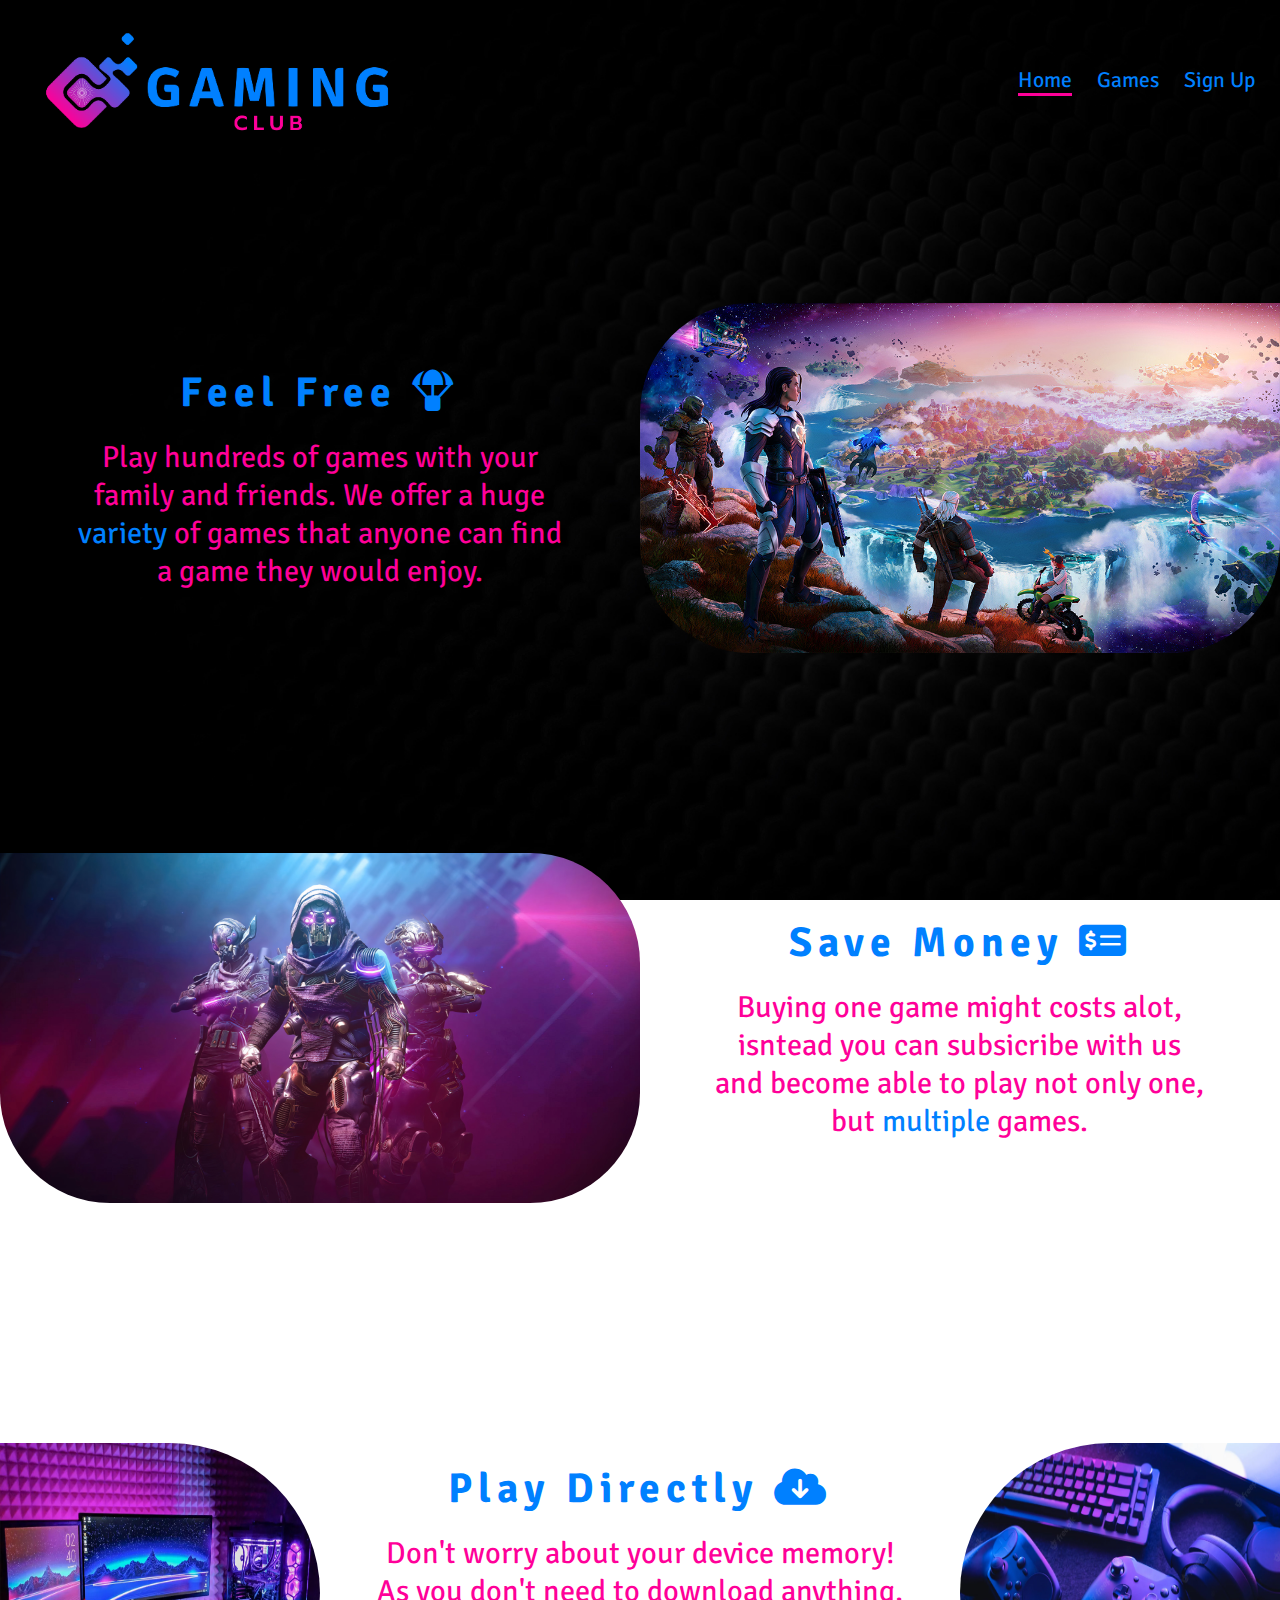
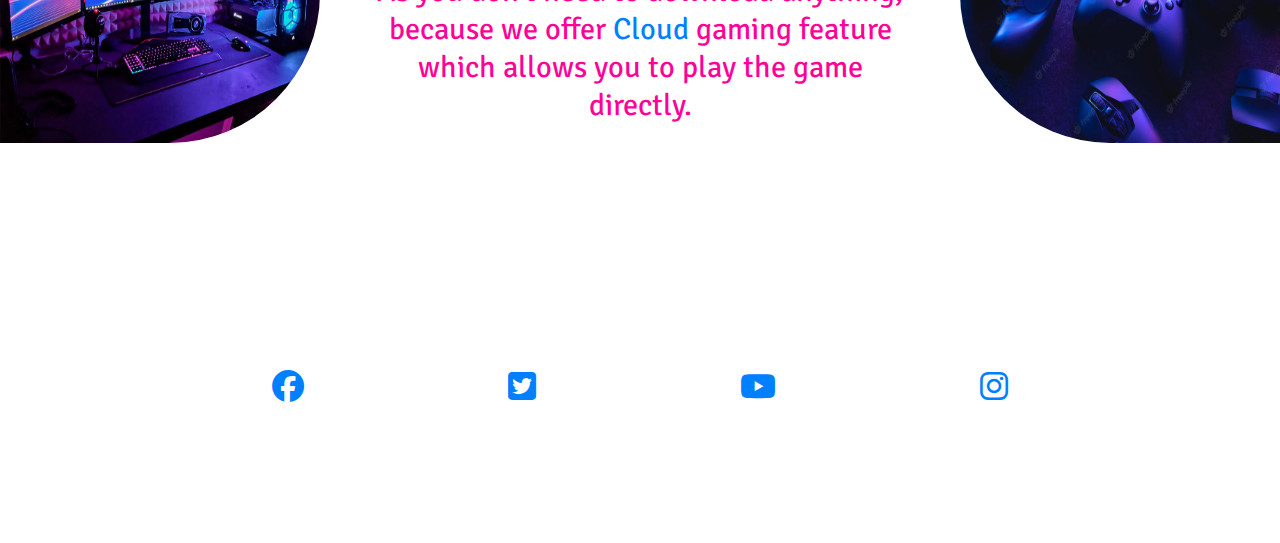
<file: index.html>
<!DOCTYPE html>
<html lang="en">
<head>
    <meta charset="UTF-8">
    <meta http-equiv="X-UA-Compatible" content="IE=edge">
    <meta name="viewport" content="width=device-width, initial-scale=1.0">
    <meta name="description" content="Gaming Club for all gamers around the world">
    <meta name="keywords" content="gaming club, gamers, games">

    <link rel="stylesheet" href="https://cdnjs.cloudflare.com/ajax/libs/font-awesome/6.2.1/css/all.min.css">
    <link rel="stylesheet" href="assets/css/style.css">
    <title>Gaming Club</title>
</head>
<body>
    <header>
        <a href="index.html">
            <img id="main-logo" src="assets/images/logo-final-removebg-preview.png" alt="Logo of letter G ish and 'Gaming Club' next to it" >
        </a>
        <nav>
            <ul id="menu">
                <li>
                    <a href="signup.html">Sign Up</a>
                </li>
                <li>
                    <a href="games.html">Games</a>
                </li>
                <li>
                    <a href="index.html" class="active">Home</a>
                </li>
            </ul>
        </nav>
    </header>
    <Section>
        <div id="feel-free-container-div">
            <div id="feel-free-left-div" class="center-vertically">
                <h2>Feel Free <i class="fa-solid fa-parachute-box"></i></h2>
                <p>Play hundreds of games with your family and friends. We offer a huge <span id="variety">variety</span> of games that anyone can find a game they would enjoy.</p>
            </div>
            <div id="green-box"></div>
            <div id="feel-free-right-div">
                <img src="assets/images/RE5cXOr.jpg" alt="An image of Fortnite game showing 5 characters standing on the mountain looking down at the island" >
            </div>
        </div>
        <hr id="first-hr">
        <div id="save-money-container-div">
            <div id="save-money-left-div">
                <img src="assets/images/destiny-3.jpg" alt="An image of three characters from Destiny game standing" >
            </div>
            <div id="save-money-right-div" class="center-vertically">
                <h2>Save Money <i class="fa-solid fa-money-check-dollar"></i></h2>
                <p>Buying one game might costs alot, isntead you can subsicribe with us and become able to play not only one, but <span id="multiple">multiple</span> games.</p>
            </div>
        </div>
        <hr id="second-hr">
        <div id="play-directly-container-div">
            <div id="play-directly-left-div">
                <img src="assets/images/high-gaming-pc.webp" alt="An image of a gaming PC with full set and two screens and purple background" >
            </div>
            <div id="play-directly-right-div">
                <img src="assets/images/top-view-gaming-gear_160097-847.webp" alt="An image of two joysticks, two mice, a headset and a keyboard with purple background" >
            </div>
            <div id="play-directly-center-div" class="center-vertically">
                <h2>Play Directly <i class="fa-solid fa-cloud-arrow-down"></i></h2>
                <p>Don't worry about your device memory! As you don't need to download anything, because we offer <span id="cloud">Cloud</span> gaming feature which allows you to play the game directly.</p>
            </div>
        </div>
    </Section>
    <footer>
        <ul id="social-networks">
            <li>
                <a href="https://www.facebook.com" target="_blank" rel="noopener" aria-label="Visit our Facebook page (opens in a new tab)" ><i class="fa-brands fa-facebook"></i></a>
            </li>
            <li>
                <a href="https://www.twitter.com" target="_blank" rel="noopener" aria-label="Visit our Twitter page (opens in a new tab)"><i class="fa-brands fa-square-twitter"></i></a>
            </li>
            <li>
                <a href="https://www.youtube.com" target="_blank" rel="noopener" aria-label="Visit our Youtube page (opens in a new tab)"><i class="fa-brands fa-youtube"></i></a>
            </li>
            <li>
                <a href="https://www.instagram.com" target="_blank" rel="noopener" aria-label="Visit our Instagram page (opens in a new tab)"><i class="fa-brands fa-instagram"></i></a>
            </li>
        </ul>
    </footer>
</body>
</html>
</file>
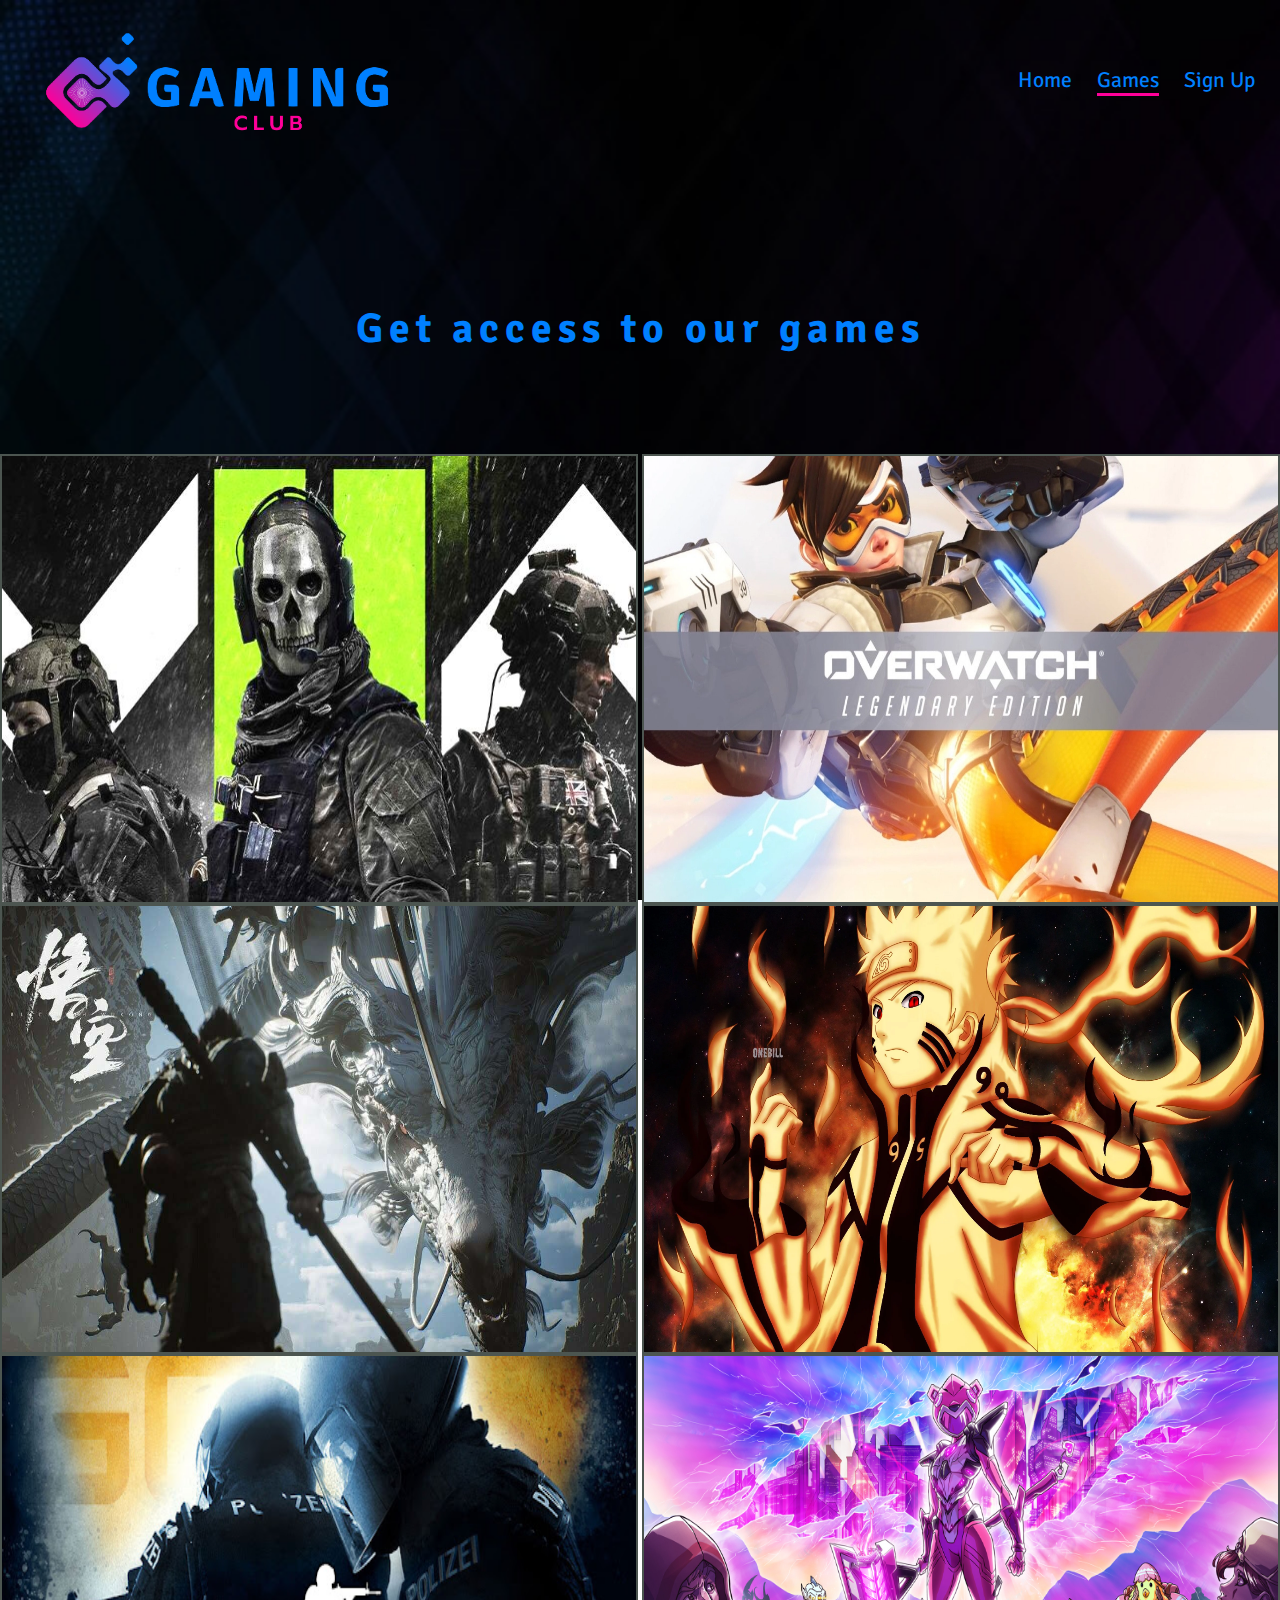
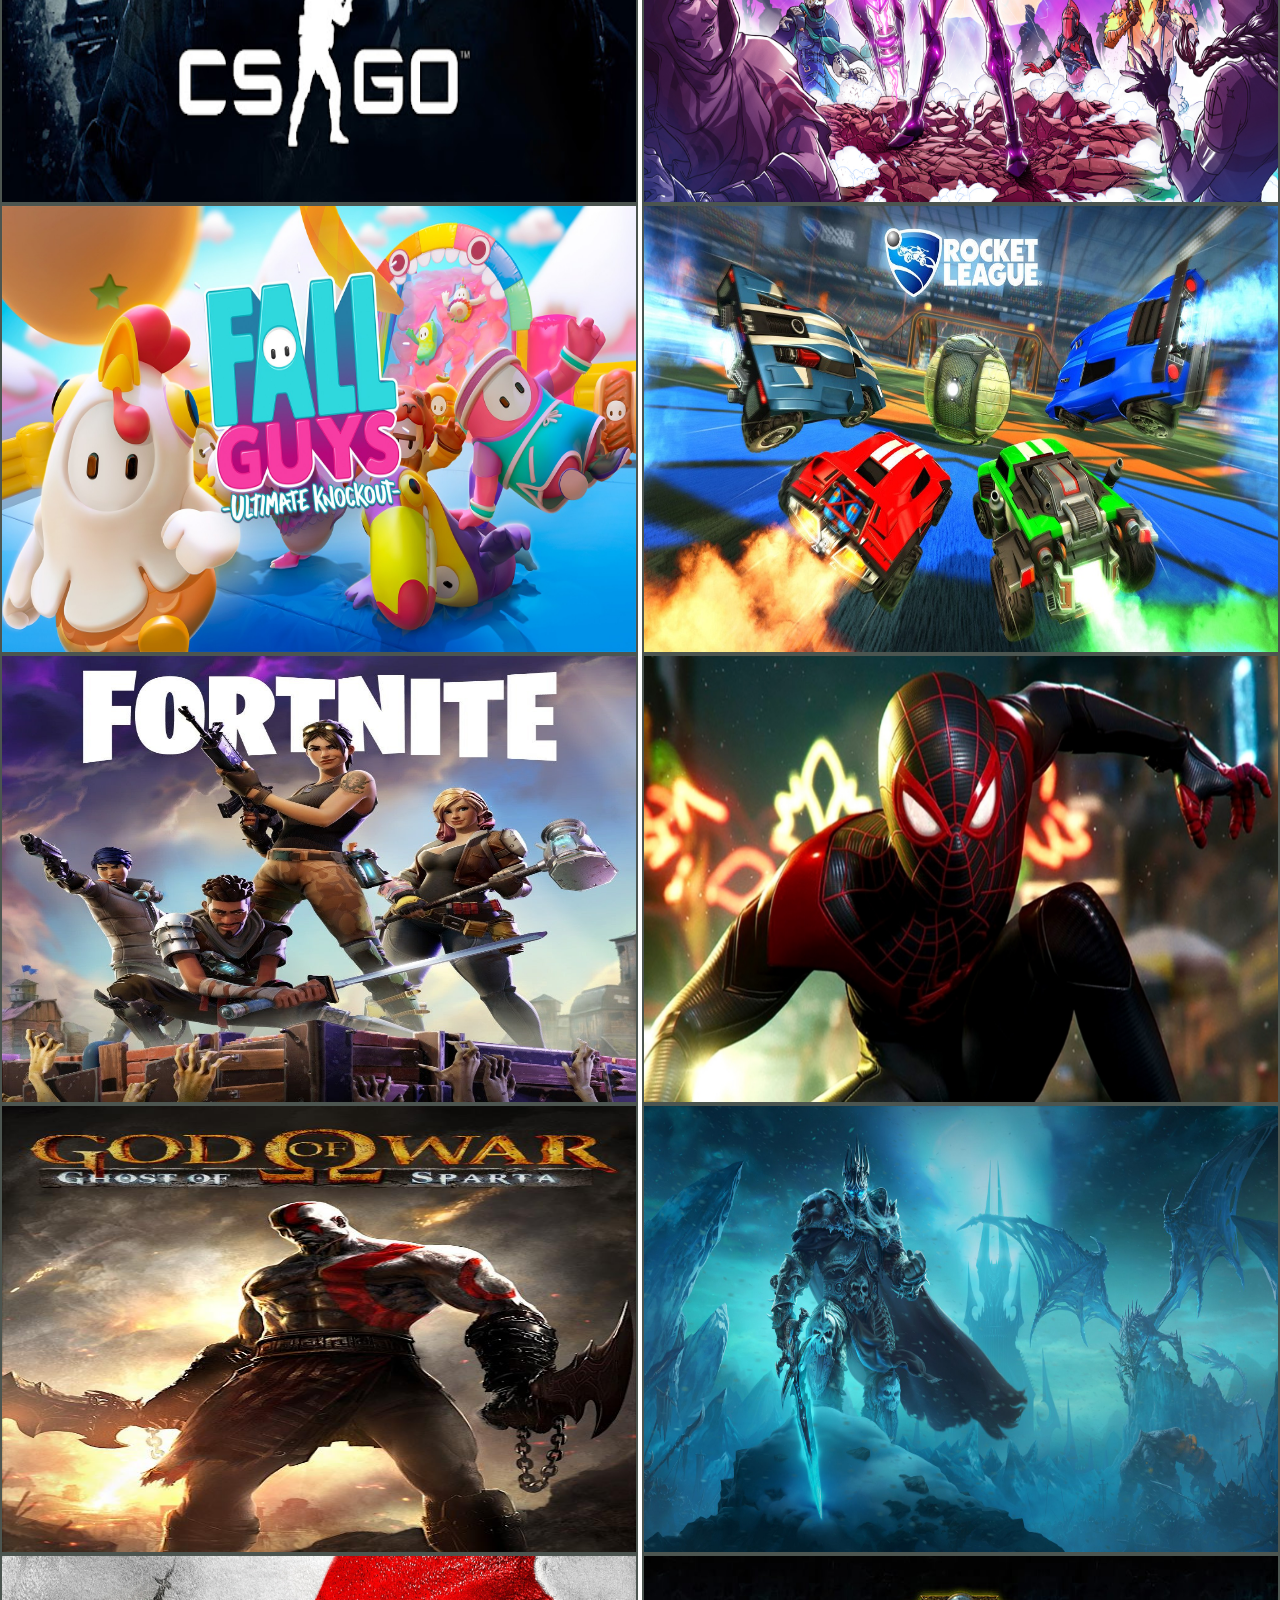
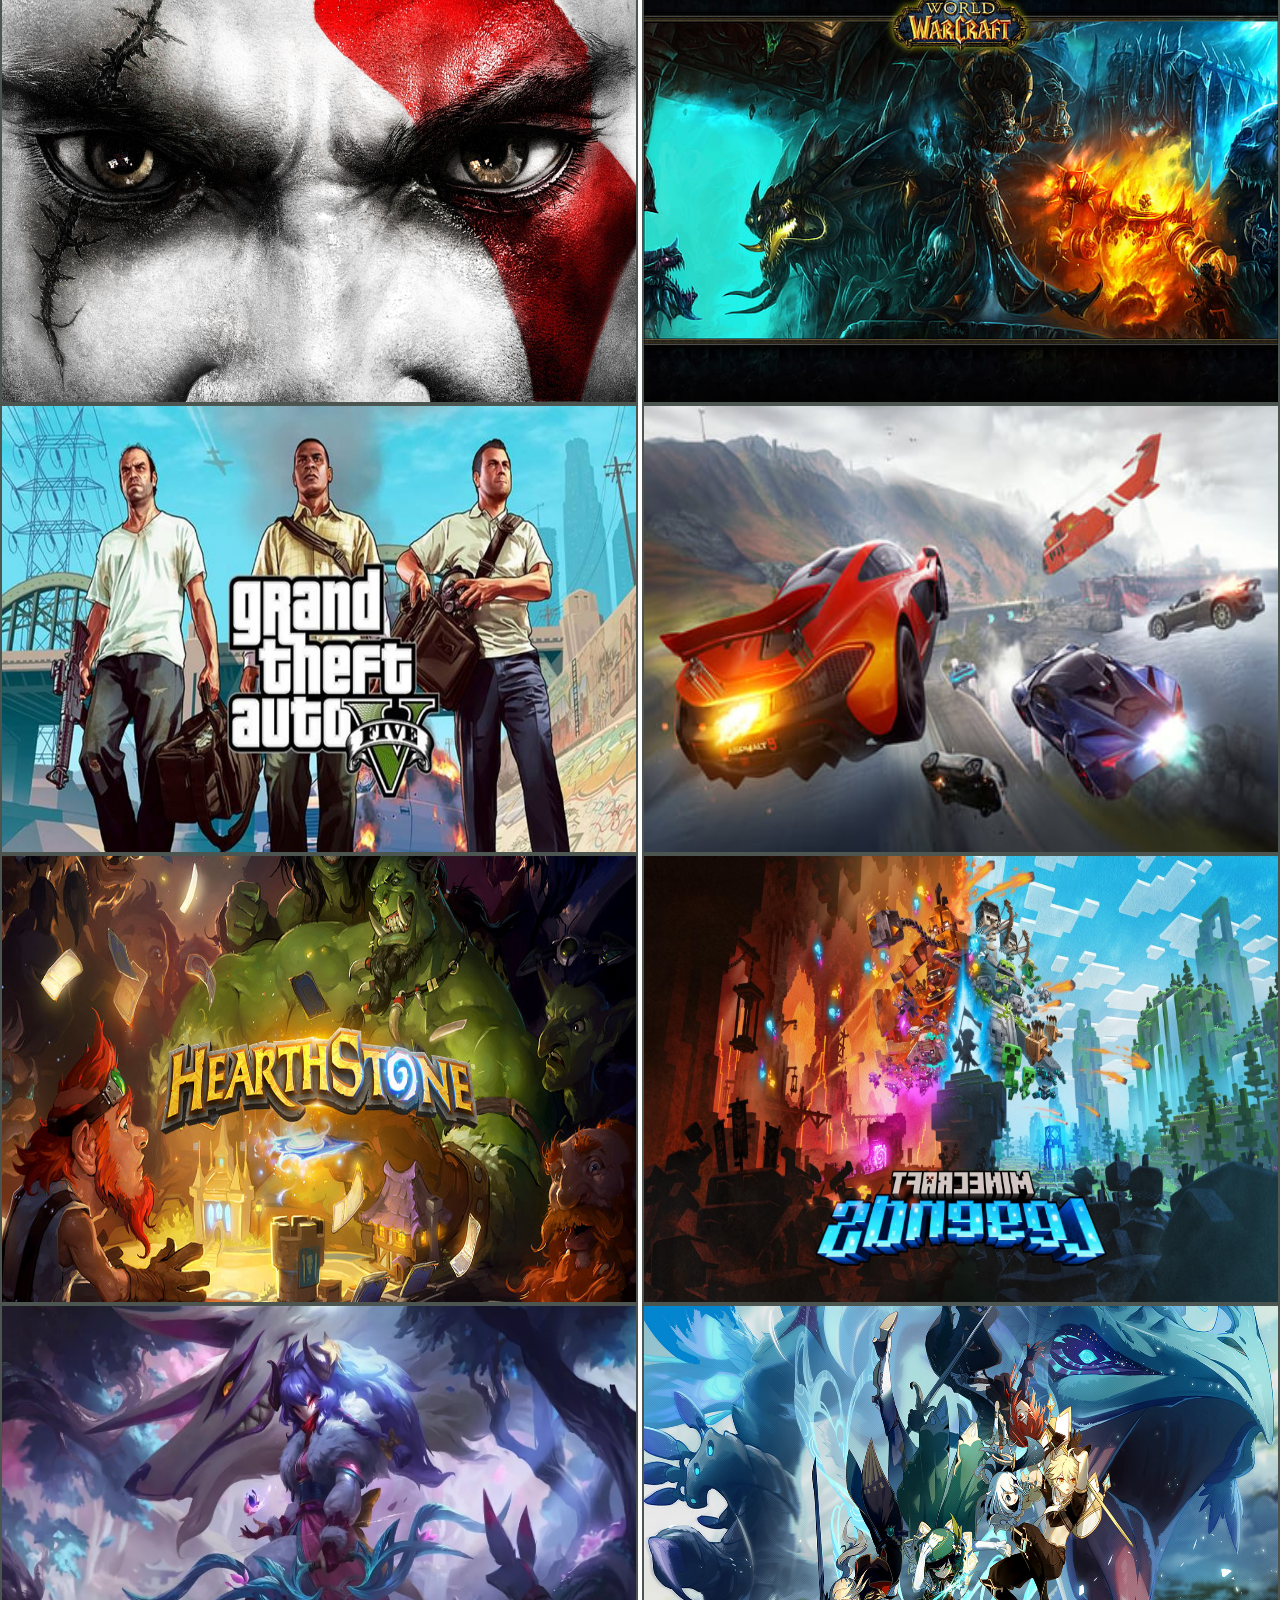
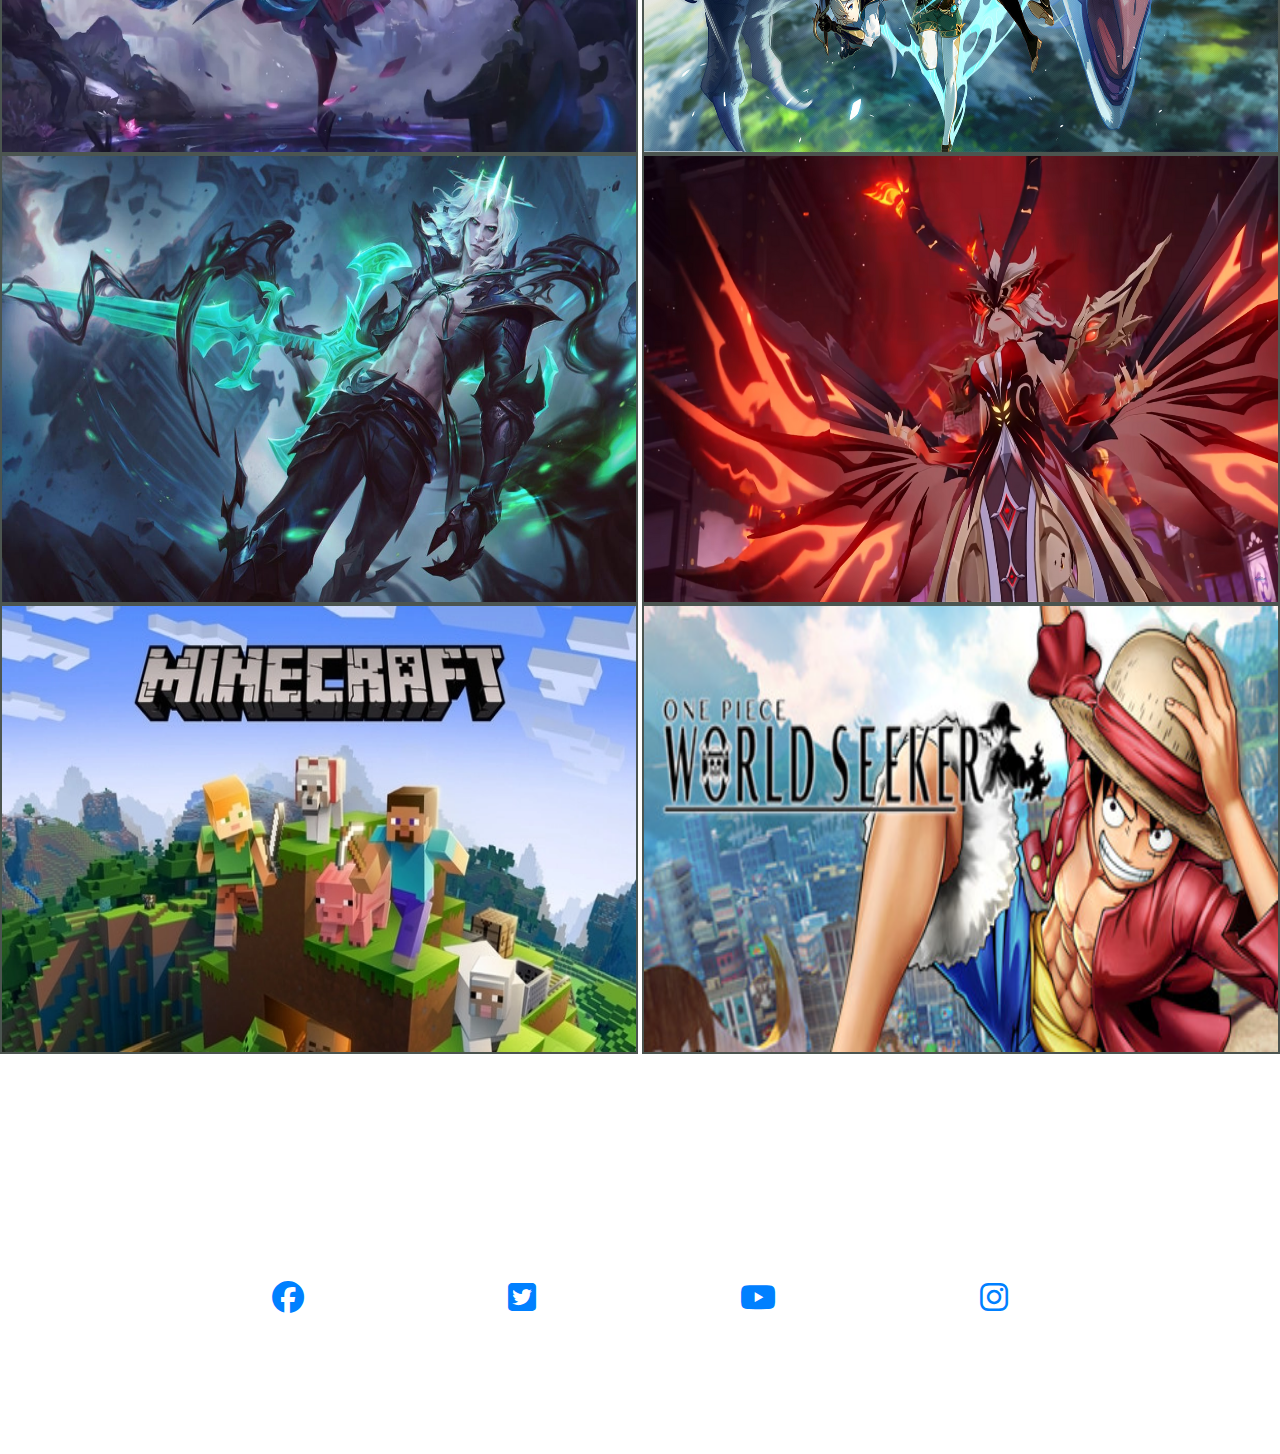
<file: games.html>
<!DOCTYPE html>
<html lang="en">
<head>
    <meta charset="UTF-8">
    <meta http-equiv="X-UA-Compatible" content="IE=edge">
    <meta name="viewport" content="width=device-width, initial-scale=1.0">
    <meta name="description" content="Gaming Club for all gamers around the world">
    <meta name="keywords" content="gaming club, gamers, games">

    <link rel="stylesheet" href="https://cdnjs.cloudflare.com/ajax/libs/font-awesome/6.2.1/css/all.min.css">
    <link rel="stylesheet" href="assets/css/style.css">
    <title>Gaming Club</title>
</head>
<body id="games-body">
    <header>
        <a href="index.html">
            <img id="main-logo" src="assets/images/logo-final-removebg-preview.png" alt="Logo of letter G ish and 'Gaming Club' next to it" >
        </a>
        <nav>
            <ul id="menu">
                <li>
                    <a href="signup.html">Sign Up</a>
                </li>
                <li>
                    <a href="games.html" class="active">Games</a>
                </li>
                <li>
                    <a href="index.html">Home</a>
                </li>
            </ul>
        </nav>
    </header>
    <section>
        <h2 id="games-heading">Get access to our games</h2>
        <div id="photos">
            <img src="assets/images/COD_794x447.jpg" alt="Call Of Duty game with three guys standing" >
            <img src="assets/images/black-myth-wukong_1280x720.jpg" alt="Black Myth Wukong game with Wukong standinf infront of huge dragon" >
            <img src="assets/images/csgo_640x298.jpg" alt="CS:GO game with 2 police officers holding machine-guns" >
            <img src="assets/images/fallguys_1920x1080.jpg" alt="Fall Guys game with several colorful game characters in the background" >
            <img src="assets/images/fortnite_1024x1024jpg.jpg" alt="Fortnite game with 4 characters standing" >
            <img src="assets/images/GodOfWar_600x900_.jpg" alt="God Of War game with main character standing holding two swords" >
            <img src="assets/images/GodOfWarFace_1920x1200.jpg" alt="God Of War game with main character's face" >
            <img src="assets/images/GTAV-Review-1024x576.jpg" alt="Grand Theft Auto V game with three characters walking holding money bags and weapons" >
            <img src="assets/images/hearthstone_1200x628.jpg" alt="Hearthstone game with three green monsters and two dwarfs with orange hair" >
            <img src="assets/images/lol-kindred_1200x675.jpg" alt="League Of Legends game with Kindred character skin and her fox behind her" >
            <img src="assets/images/lol-viego_1200x675.jpg" alt="League Of Legends game with Viego character holding his green sword" >
            <img src="assets/images/minecraft_616x353.jpg" alt="Minecraft game with two people and three animals on the top of a mountain" >
            <img src="assets/images/Overwatch_1182x665.jpg" alt="Overwatch game with a girl holding two weapons" >
            <img src="assets/images/naruto.jpg" alt="Naruto game with Naruto on fire" >
            <img src="assets/images/pink-girl_1920x1080.jpg" alt="Borderlands game with main character standing and some enemies are around her" >
            <img src="assets/images/rocket-league_1200x675.jpg" alt="Rocket League game with four colorful cars chasing a ball" >
            <img src="assets/images/spiderman1600x900.jpg" alt="Marvel's Spiderman: Miles Morales game with spiderman having the black suit crouching" >
            <img src="assets/images/wow_2048x1152.jpg" alt="World Of Warcraft game with a boss standing and holding a sword in a snowy area and a skeleton dragon is behind him" >
            <img src="assets/images/wow_800x533.jpg" alt="World Of Warcraft game with a dragon to the left a fire character to the right" >
            <img src="assets/images/Asphalt9-Multiplayers.jpeg" alt="Asphalt-9 game with a helicopter and five cars in mid-air racing" >
            <img src="assets/images/Action-strategy-game-Minecraft-Legends-is-currently-being-promoted-for-Xbox-One-Xbox-and-World-Series.jpeg" alt="Minecraft game with blue sky and trees to the right and dark burning area to the left" >
            <img src="assets/images/genshinimpact_1450x850jpg.jpg" alt="Genshin Impact game with some main characters and a huge dragon behind them" >
            <img src="assets/images/genshin-impact-boss.png" alt="Genshin Impact game with fire girl boss" >
            <img src="assets/images/luffy.jpg" alt="World Seeker game with Luffy the main character holding his straw hat" >
        </div>
    </section>
    <footer>
        <ul id="social-networks">
            <li>
                <a href="https://www.facebook.com" target="_blank" rel="noopener" aria-label="Visit our Facebook page (opens in a new tab)" ><i class="fa-brands fa-facebook"></i></a>
            </li>
            <li>
                <a href="https://www.twitter.com" target="_blank" rel="noopener" aria-label="Visit our Twitter page (opens in a new tab)"><i class="fa-brands fa-square-twitter"></i></a>
            </li>
            <li>
                <a href="https://www.youtube.com" target="_blank" rel="noopener" aria-label="Visit our Youtube page (opens in a new tab)"><i class="fa-brands fa-youtube"></i></a>
            </li>
            <li>
                <a href="https://www.instagram.com" target="_blank" rel="noopener" aria-label="Visit our Instagram page (opens in a new tab)"><i class="fa-brands fa-instagram"></i></a>
            </li>
        </ul>
    </footer>
</body>
</html>
</file>
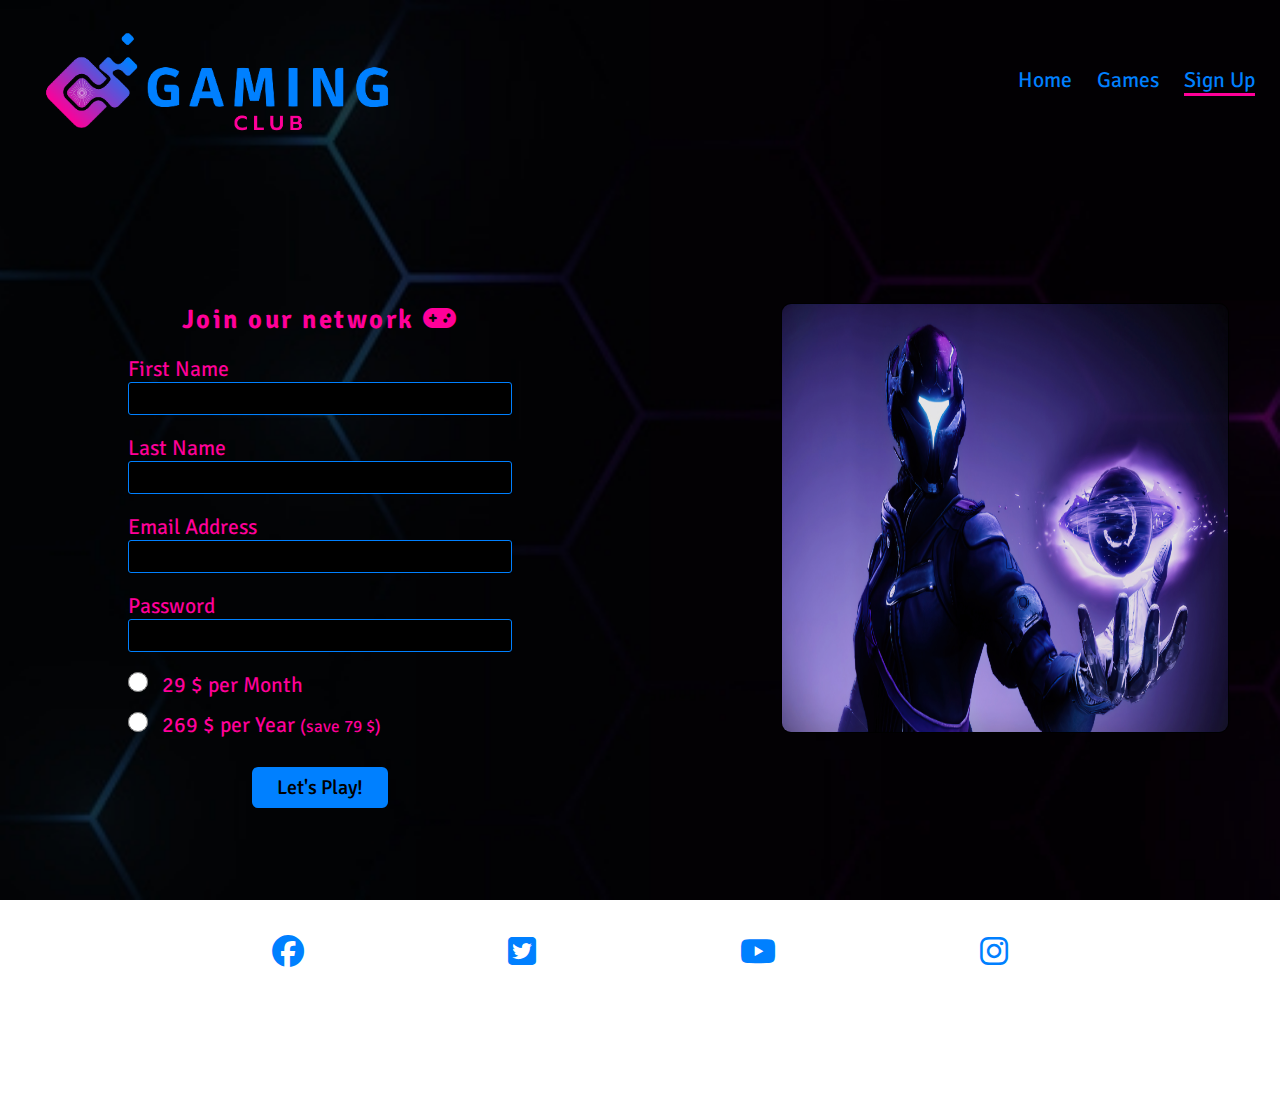
<file: signup.html>
<!DOCTYPE html>
<html lang="en">
<head>
    <meta charset="UTF-8">
    <meta http-equiv="X-UA-Compatible" content="IE=edge">
    <meta name="viewport" content="width=device-width, initial-scale=1.0">
    <meta name="description" content="Gaming Club for all gamers around the world">
    <meta name="keywords" content="gaming club, gamers, games">

    <link rel="stylesheet" href="https://cdnjs.cloudflare.com/ajax/libs/font-awesome/6.2.1/css/all.min.css">
    <link rel="stylesheet" href="assets/css/style.css">
    <title>Gaming Club</title>
</head>
<body id="signup-body">
    <header>
        <a href="index.html">
            <img id="main-logo" src="assets/images/logo-final-removebg-preview.png" alt="Logo of letter G ish and 'Gaming Club' next to it" >
        </a>
        <nav>
            <ul id="menu">
                <li>
                    <a href="signup.html" class="active">Sign Up</a>
                </li>
                <li>
                    <a href="games.html">Games</a>
                </li>
                <li>
                    <a href="index.html">Home</a>
                </li>
            </ul>
        </nav>
    </header>
    <section>
        <div id="signup-left-div">
            <form action="https://formdump.codeinstitute.net/" method="POST">
                <h2>Join our network <i class="fa-solid fa-gamepad"></i></h2>
                <label for="fname">First Name</label>
                <input type="text" id="fname" name="first_name" required class="text-input" >
                <label for="lname">Last Name</label>
                <input type="text" id="lname" name="last_name" required class="text-input" >
                <label for="email">Email Address</label>
                <input type="email" id="email" name="email_address" required class="text-input" >
                <label for="fname">Password</label>
                <input type="password" id="password" name="password" required class="text-input" >

                <input type="radio" id="monthly" name="subscription_method" required value="monthly" >
                <label for="monthly">29 $ per Month</label>
                <br>
                <input type="radio" id="yearly" name="subscription_method" required value="yearly" >
                <label for="yearly">269 $ per Year <span id="save">(save 79 $)</span></label>

                <input type="submit" id="submit" value="Let's Play!" >
            </form>
        </div>
        <div id="signup-right-div">
            <img src="assets/images/destiny-eye.jpg" alt="two police officers holding guns" >
        </div>
    </section>
    <footer>
        <ul id="social-networks">
            <li>
                <a href="https://www.facebook.com" target="_blank" rel="noopener" aria-label="Visit our Facebook page (opens in a new tab)" ><i class="fa-brands fa-facebook"></i></a>
            </li>
            <li>
                <a href="https://www.twitter.com" target="_blank" rel="noopener" aria-label="Visit our Twitter page (opens in a new tab)"><i class="fa-brands fa-square-twitter"></i></a>
            </li>
            <li>
                <a href="https://www.youtube.com" target="_blank" rel="noopener" aria-label="Visit our Youtube page (opens in a new tab)"><i class="fa-brands fa-youtube"></i></a>
            </li>
            <li>
                <a href="https://www.instagram.com" target="_blank" rel="noopener" aria-label="Visit our Instagram page (opens in a new tab)"><i class="fa-brands fa-instagram"></i></a>
            </li>
        </ul>
    </footer>
</body>
</html>
</file>
<file: assets/css/style.css>
@import url('https://fonts.googleapis.com/css2?family=Cairo:wght@200;300;400;500;600;700;800;900;1000&family=Signika+Negative:wght@300;400;500;600;700&display=swap');

* {
    font-family: 'Signika Negative', sans-serif;
    margin: 0;
    padding: 0;
    box-sizing: border-box;
}

/* body */

body {
    background: url(../images/green-bee-like-Darker.jpg) no-repeat center center;
    background-size: cover;
    background-attachment: fixed;
    color: #ff0099;
}

/* header */

#main-logo {
    float: left;
    margin-top: 10px;
    margin-left: 15px;
    transform: scale(0.8);
}

#menu li {
    float: right;
    margin-right: 25px;
    margin-top: 40px;
    list-style-type: none;
    font-size: 170%;
}

#menu a {
    color: #0080ff;
    text-decoration: none;
}

#menu a:hover {
    border-bottom: 3px solid #ff0099;
}

#main-logo, #menu li {
    line-height: 80px;
    margin-bottom: 150px;
}

.active {
    border-bottom: 3px solid #ff0099;
}

/* Section's feel-free part*/

#feel-free-left-div {
    clear: both;
    width: 50%;
    height: 500px;
    text-align: center;
    float: left;
}

.center-vertically {
    display: flex;
    flex-direction: column;
    justify-content: center;
}

#feel-free-left-div h2 {
    color: #0080ff;
    margin-bottom: 60px;
    font-size: 420%;
    letter-spacing: 6px;
}

#feel-free-left-div p {
    font-size: 270%;
    width: 77%;
    margin: 0 auto;
}

#variety {
    color: #0080ff;
}

#feel-free-right-div img {
    float: right;
    width: 50%;
    height: 500px;
    border-radius: 110px 0 110px 110px;
}

/* Section's save-money part */

#save-money-container-div {
    clear: both;
}

#save-money-right-div {
    float: right;
    width: 50%;
    height: 500px;
    text-align: center;
}

#save-money-right-div h2 {
    color: #0080ff;
    margin-bottom: 60px;
    font-size: 420%;
    letter-spacing: 6px;
}

#save-money-right-div p {
    font-size: 270%;
    width: 77%;
    margin: 0 auto;
}

#multiple {
    color: #0080ff;
}

#save-money-left-div img {
    float: left;
    width: 50%;
    height: 500px;
    border-radius: 0 110px 110px 110px;
}

/* Section's play-directly part */

#play-directly-container-div {
    clear: both;
}

#play-directly-left-div img {
    float: left;
    width: 28%;
    height: 500px;
    border-radius: 0 310px 310px 0px;
}

#play-directly-right-div img {
    float: right;
    width: 28%;
    height: 500px;
    border-radius: 310px 0 0 310px;
}

#play-directly-center-div {
    margin: 0 auto;
    width: 44%;
    text-align: center;
    height: 500px;
}

#play-directly-center-div h2 {
    color: #0080ff;
    font-size: 420%;
    margin-bottom: 60px;
    letter-spacing: 6px;
}

#play-directly-center-div p {
    font-size: 270%;
    padding: 0 50px;
}

#cloud {
    color: #0080ff;
}

/* hr */

hr {
    width: 100%;
    border: 0px;
}

#first-hr {
    height: 200px;
}

#second-hr {
    height: 240px;
}

/* Footer */

footer {
    clear: both;
    height: 300px;
    line-height: 300px;
    margin-top: 100px;
}

#social-networks {
    text-align: center;
}

#social-networks li {
    display: inline;
}

#social-networks i {
    font-size: 200%;
    color: #0080ff;
    margin-right: 120px;
    margin-left: 120px;
}

/* Games */

#games-body {
    background: url(../images/blue-left-rose-right.jpg) no-repeat center center;
    background-size: cover;
    background-attachment: fixed;
}

#games-heading {
    clear: both;
    text-align: center;
    color: #0080ff;
    margin-bottom: 100px;
    font-size: 420%;
    letter-spacing: 6px;
}

#photos {
    line-height: 0;
    column-count: 3;
    column-gap: 0;
}

#photos > img {
    height: 450px;
    border: 2px solid rgb(76, 85, 80);
    width: 100%;
    animation-name: images-shape-and-opacity;
    animation-duration: 1.5s;
    animation-fill-mode: forwards;
}

/* image shape-and-opacity animation */

@keyframes images-shape-and-opacity {
    from {
        transform: scale(0.8);
        border-radius: 50%;
        opacity: 0.1;
    } to {
        transform: scale(1);
        border-radius: 0;
        opacity: 1;
    }
}

/* Sign-Up */

#signup-body {
    background: url(../images/blue&rose.jpg) no-repeat center center;
    background-size: cover;
    background-attachment: fixed;
}

#signup-left-div form {
    clear: both;
    float: left;
    width: 30%;
    margin-left: 10%;
}

#signup-left-div h2 {
    font-size: 300%;
    letter-spacing: 5px;
    text-align: center;
    margin-bottom: 30px;
}

#signup-left-div label {
    font-size: 170%;
}

#signup-left-div .text-input {
    width: 100%;
    color: rgb(181, 223, 209);
    background-color: black;
    height: 40px;
    font-size: 150%;
    margin-bottom: 30px;
    border: 1px solid #0080ff;
    border-radius: 3px;
}

#signup-left-div .text-input:hover {
    border: 2px solid #0080ff;
}

#signup-left-div [type=radio] {
    width: 20px;
    height: 20px;
    margin-right: 10px;
    margin-bottom: 20px;
    cursor: pointer;
}

#signup-left-div [for=monthly], #signup-left-div [for=yearly] {
    cursor: pointer;
}

#save {
    font-size: 80%;
}

#signup-left-div #submit {
    display: block;
    cursor: pointer;
    padding: 15px 50px;
    margin: 20px auto 0;
    background-color: #0080ff;
    color: black;
    border: 0;
    border-radius: 6px;
    font-size: 150%;
    font-weight: 500;
}

#signup-left-div #submit:hover {
    background-color: black;
    color: #0080ff;
}

#signup-right-div img {
    float: right;
    width: 35%;
    border-radius: 10px;
    height: 580px;
    margin-right: 5%;
    border: 1.5px solid black;
    opacity: 0.9;
}

/* Media queries */

/* For larger to medium screens size from 1366px wide and down */ 

@media screen and (max-width: 1366px) {

    /* Home */

    #main-logo {
        transform: scale(0.7);
        margin-left: -30px;
    }

    #menu li {
        font-size: 135%;
    }

    #feel-free-left-div, #feel-free-right-div img, #save-money-left-div img, #save-money-right-div {
        height: 350px;
    }

    #feel-free-left-div, #save-money-right-div {
        display: flex;
        flex-direction: column;
        justify-content: center;
    }

    #feel-free-left-div h2, #save-money-right-div h2, #play-directly-center-div h2 {
        font-size: 260%;
        margin-bottom: 20px;
    }

    #feel-free-left-div p, #save-money-right-div p, #play-directly-center-div p {
        font-size: 190%;
    }

    #play-directly-left-div img, #play-directly-right-div img {
        height: 300px;
        width: 25%;
    }

    #play-directly-center-div {
        height: 300px;
        width: 50%;
    }

    footer #social-networks i {
        margin-right: 100px;
        margin-left: 100px;
    }

    /* Games */

    #games-heading {
        font-size: 260%;
    }

    #photos {
        column-count: 2;
        column-gap: 4px;
    }

    #photos img {
        height: 450px;
        border: 2px solid rgb(76, 85, 80);
    }

    /* Sign-Up */

    #signup-left-div h2 {
        font-size: 165%;
        letter-spacing: 2.5px;
        margin-bottom: 20px;
    }

    #signup-left-div label {
        font-size: 135%;
    }

    #signup-left-div .text-input {
        height: 33px;
        font-size: 125%;
        margin-bottom: 20px;
    }

    #signup-left-div #submit {
        padding: 8px 25px;
        margin: 15px auto 0;
        font-size: 125%;
    }

    #signup-right-div img {
        height: 430px;
        margin-right: 4%;
    }
}

/* For medium screens size from 950px wide and down */

@media screen and (max-width: 950px) {

    /* Home */ 

    #main-logo {
        line-height: 0;
        transform: scale(0.55);
        margin-left: -85px;
    }

    #menu {
        clear: left;
        float: left;
        margin-left: 30px;
        margin-top: -150px
    }


    #menu li {
        font-size: 118%;
        margin-right: 15px;
        margin-top: 20px;
        line-height: 30px;
        margin-bottom: 80px;
    }

    #feel-free-left-div {
        width: 90%;
        height: 200px;
        margin-left: 5%;
    }

    #save-money-right-div {
        width: 90%;
        height: 200px;
        margin-right: 5%;
    }

    #feel-free-left-div h2, #save-money-right-div h2 {
        font-size: 180%;
        letter-spacing: 4px;
    }
    #feel-free-left-div p, #save-money-right-div p {
        font-size: 142.5%;
        line-height: 30px;
    }

    #feel-free-right-div img {
        width: 60%;
        border-radius: 50px;
        margin-right: 20%;
        border: 2px solid rgb(76, 85, 80);
        height: 250px;
    }

    #save-money-left-div img {
        width: 60%;
        border-radius: 50px;
        margin-left: 20%;
        margin-bottom: 30px;
        border: 2px solid rgb(76, 85, 80);
        height: 250px;
    }

    #play-directly-left-div img {
        width: 60%;
        margin-left: 20%;
        border-radius: 0 0 210px 210px;
        border: 2px solid rgb(76, 85, 80);
    }

    #play-directly-right-div img {
        width: 60%;
        margin-right: 20%;
        margin-top: 270px;
        border-radius: 210px 210px 0 0;
        border: 2px solid rgb(76, 85, 80);
    }

    #play-directly-center-div {
        position: absolute;
        width: 90%;
        height: 200px;
        margin-top: 330px;
        margin-left: 5%
    }

    #play-directly-center-div h2 {
        font-size: 180%;
        letter-spacing: 4px;
    }
    #play-directly-center-div p {
        font-size: 142.5%;
        line-height: 30px;
    }

    #first-hr, #second-hr {
        height: 120px;
    }

    footer #social-networks i {
        margin-right: 20px;
        margin-left: 20px;
    }

    /* Games */

    #games-heading {
        font-size: 180%;
        letter-spacing: 4px;
        margin-bottom: 40px;
    }

    #photos {
        column-count: 1;
    }

    #photos img {
        height: 450px;
        border: 2px solid rgb(76, 85, 80);
        margin-bottom: 10px;
    }

    /* Sign-Up */

    #signup-left-div form {
        width: 40%;
        margin-left: 5%;
    }

    #signup-left-div h2 {
        font-size: 132%;
        letter-spacing: 1.25px;
        margin-bottom: 15px;
    }

    #signup-left-div label {
        font-size: 118%;
    }

    #signup-left-div .text-input {
        height: 25px;
        font-size: 115%;
        margin-bottom: 16px;
    }

    #signup-left-div #submit {
        padding: 6px 17px;
        margin: 10px auto 0;
        font-size: 115%;
    }

    #signup-left-div [type=radio] {
        width: 15px;
        height: 15px;
        margin-bottom: 15px;
    }

    #signup-left-div [for=monthly], #signup-left-div [for=yearly] {
        font-size: 105%;
    }

    #signup-right-div img {
        width: 45%;
        height: 300px;
        margin-right: 5%;
    }
}

/* For small screens size from 496px wide and down */

@media screen and (max-width: 496px) {

    /* Home */

    #main-logo {
        transform: scale(0.35);
        margin-left: -133px
    }

    #menu {
        margin-top: -180px;
    }

    #feel-free-container-div {
        position: relative;
        bottom: 70px;
    }

    #feel-free-left-div {
        max-height: 150px;
        margin-bottom: 30px;
    }

    #save-money-right-div  {
        max-height: 150px;
        margin-bottom: 60px;
    }

    #feel-free-left-div h2, #save-money-right-div h2, #play-directly-center-div h2 {
        font-size: 130%;
        letter-spacing: 2px;
    }

    #feel-free-left-div p, #save-money-right-div p, #play-directly-center-div p {
        font-size: 120%;
        line-height: 25px;
    }

    #feel-free-right-div img, #play-directly-right-div img {
        width: 80%;
        margin-right: 10%;
    }

    #save-money-left-div img, #play-directly-left-div img {
        width: 80%;
        margin-left: 10%;
    }

    #play-directly-right-div img {
        margin-top: 270px;
    }

    #play-directly-center-div {
        display: flex;
        flex-direction: column;
        justify-content: center;
    }

    #first-hr, #second-hr {
        display: none;
    }

    footer #social-networks i {
        margin-right: 15px;
        margin-left: 15px;
    }

    /* Games */

    #menu {
        margin-bottom: 0;
    }

    #games-heading {
        position: relative;
        bottom: 50px;
        margin-bottom: 0;
        font-size: 110%;
        letter-spacing: 2px;
    }

    #photos img {
        height: 330px;
    }

    /* Sign-Up */

    #signup-left-div form {
        width: 80%;
        margin-left: 10%;
        margin-top: -80px;
    }

    #signup-left-div h2 {
        font-size: 130%;
        letter-spacing: 3px;
    }

    #signup-left-div label {
        font-size: 130%;
    }

    #signup-left-div #submit {
        margin: 30px auto 0;
    }

    #signup-left-div [type=radio] {
        width: 15px;
        height: 15px;
        margin-bottom: 15px;
    }

    #signup-left-div [for=monthly], #signup-left-div [for=yearly] {
        font-size: 130%;
    }

    #signup-right-div img {
        display: none;
    }
}
</file>
